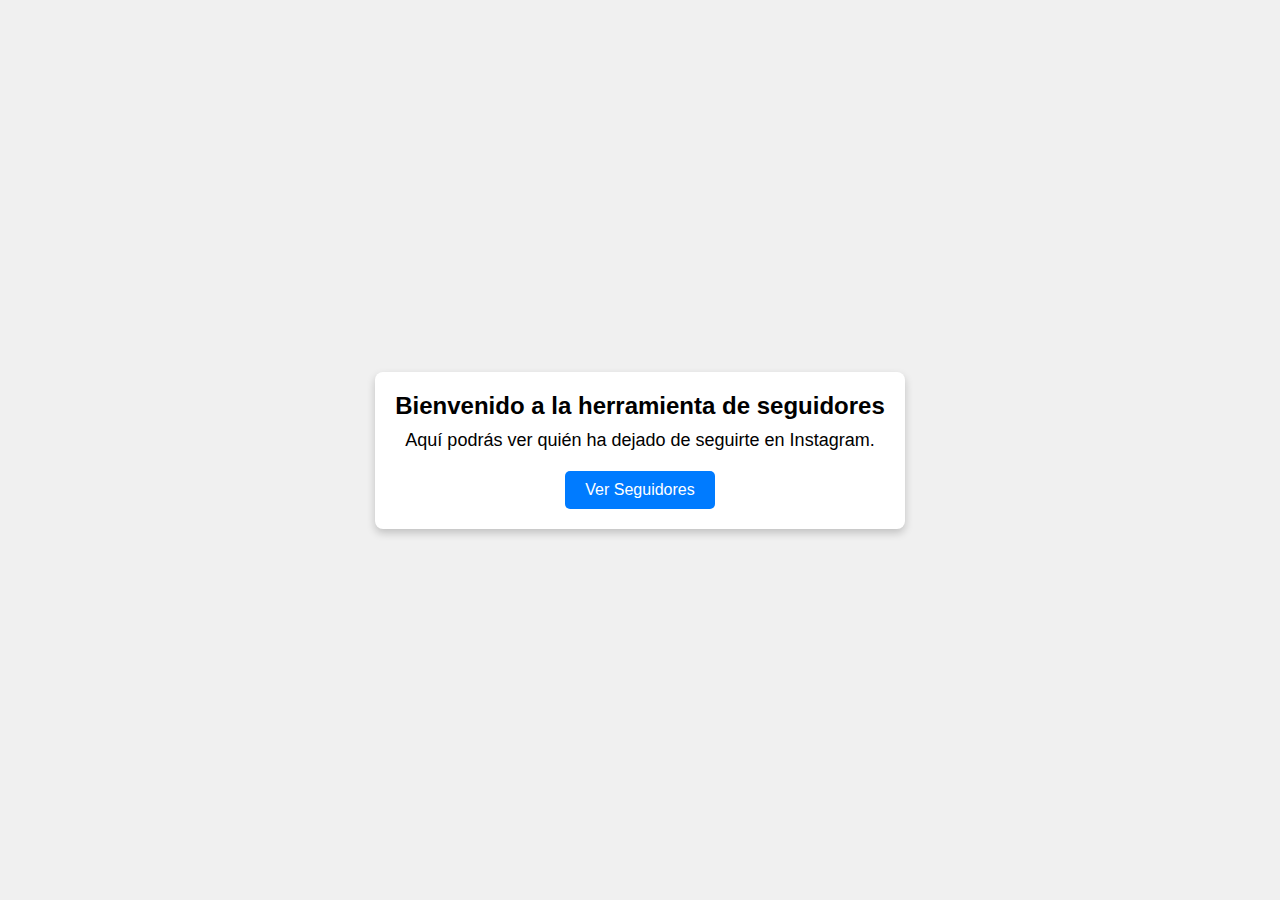
<file: index.html>
<!DOCTYPE html>
<html lang="es">
<head>
    <link rel="icon" href="favicon.ico" type="image/x-icon">
  <meta charset="UTF-8">
  <meta name="viewport" content="width=device-width, initial-scale=1.0">
  <title>Página de Inicio</title>
  <link rel="stylesheet" href="styles.css">
</head>
<body>
  <div class="container">
    <h1>Bienvenido a la herramienta de seguidores</h1>
    <p>Aquí podrás ver quién ha dejado de seguirte en Instagram.</p>
    <button onclick="location.href='seguidores.html'">Ver Seguidores</button>
  </div>
</body>
</html
</file>
<file: styles.css>
* {
    margin: 0;
    padding: 0;
    box-sizing: border-box;
  }
  
  body {
    display: flex;
    justify-content: center;
    align-items: center;
    height: 100vh;
    font-family: Arial, sans-serif;
    background-color: #f0f0f0;
  }
  
  .container {
    text-align: center;
    padding: 20px;
    border-radius: 8px;
    background-color: #ffffff;
    box-shadow: 0 4px 8px rgba(0, 0, 0, 0.2);
  }
  
  h1 {
    font-size: 24px;
    margin-bottom: 10px;
  }
  
  p {
    margin-bottom: 20px;
    font-size: 18px;
  }
  
  button {
    padding: 10px 20px;
    font-size: 16px;
    border: none;
    border-radius: 5px;
    background-color: #007bff;
    color: #ffffff;
    cursor: pointer;
  }
  
  button:hover {
    background-color: #0056b3;
  }
  
  .error {
    color: red;
  }
</file>
